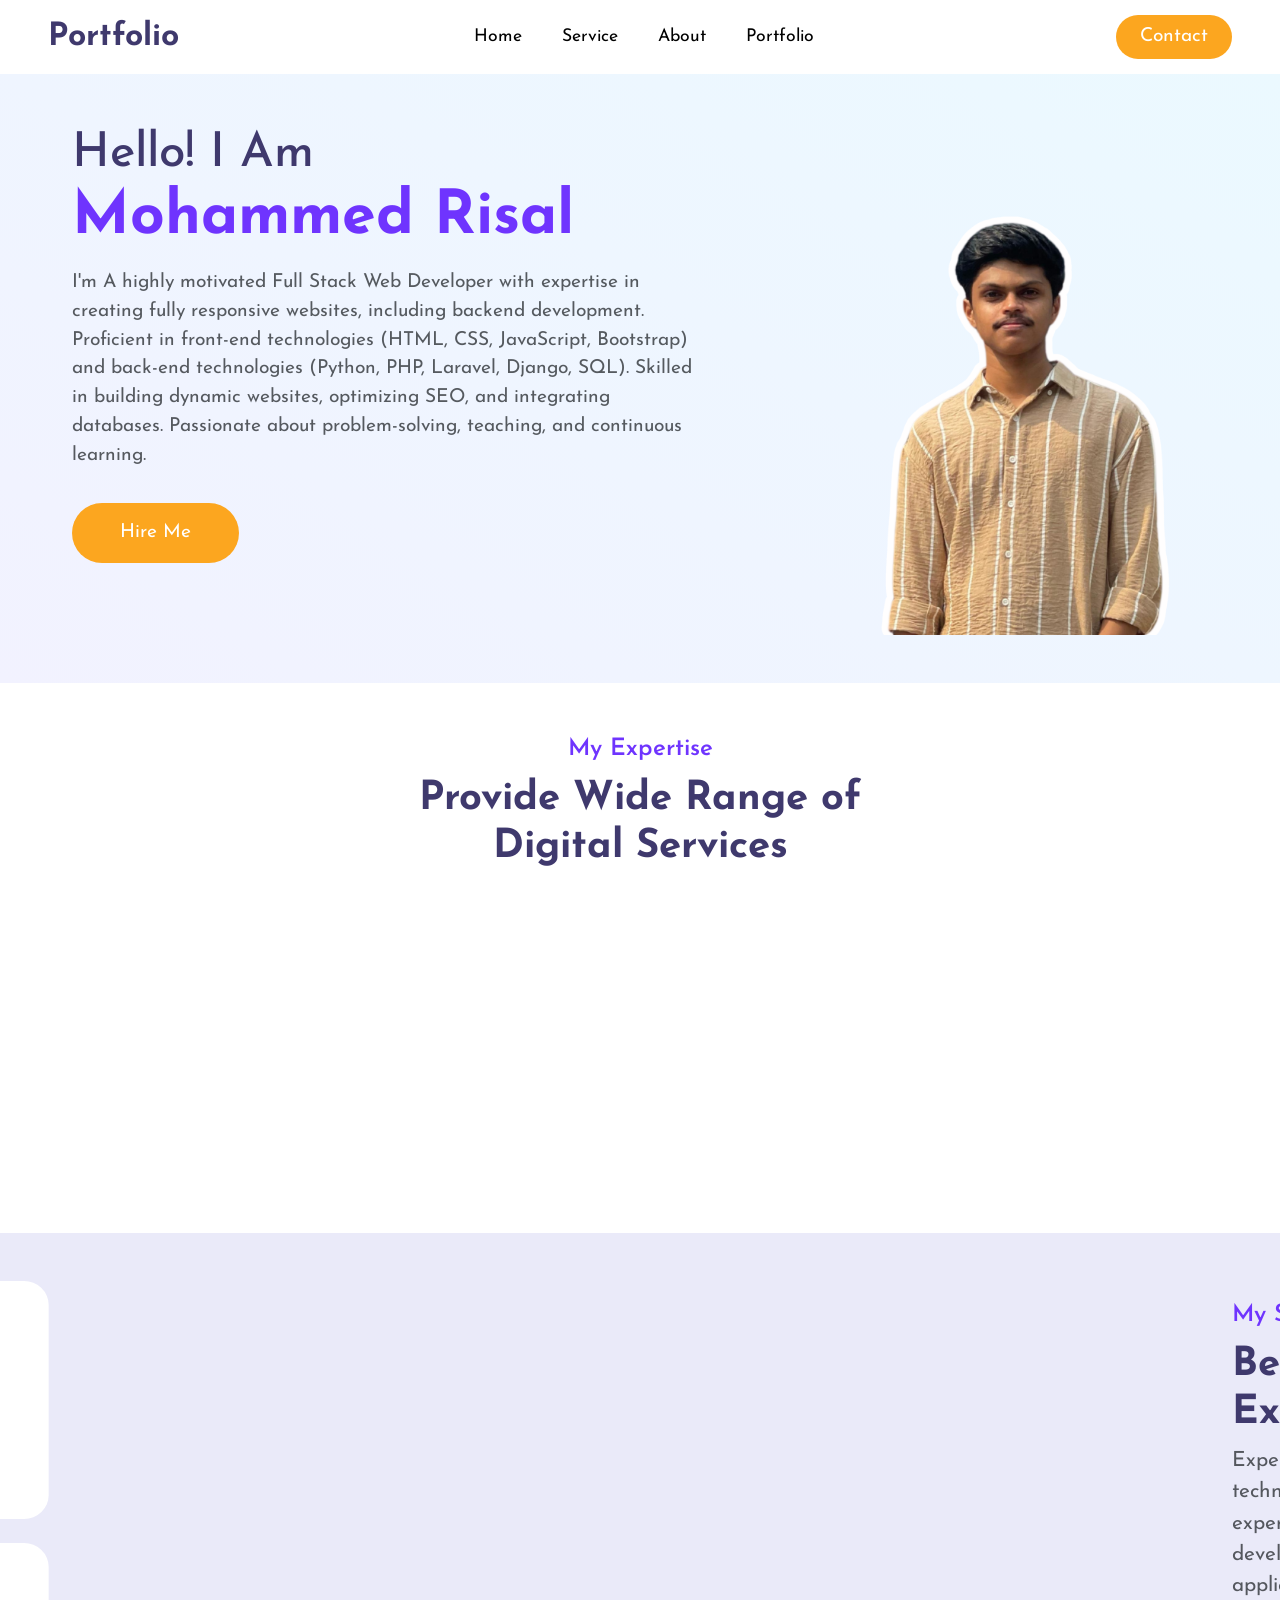
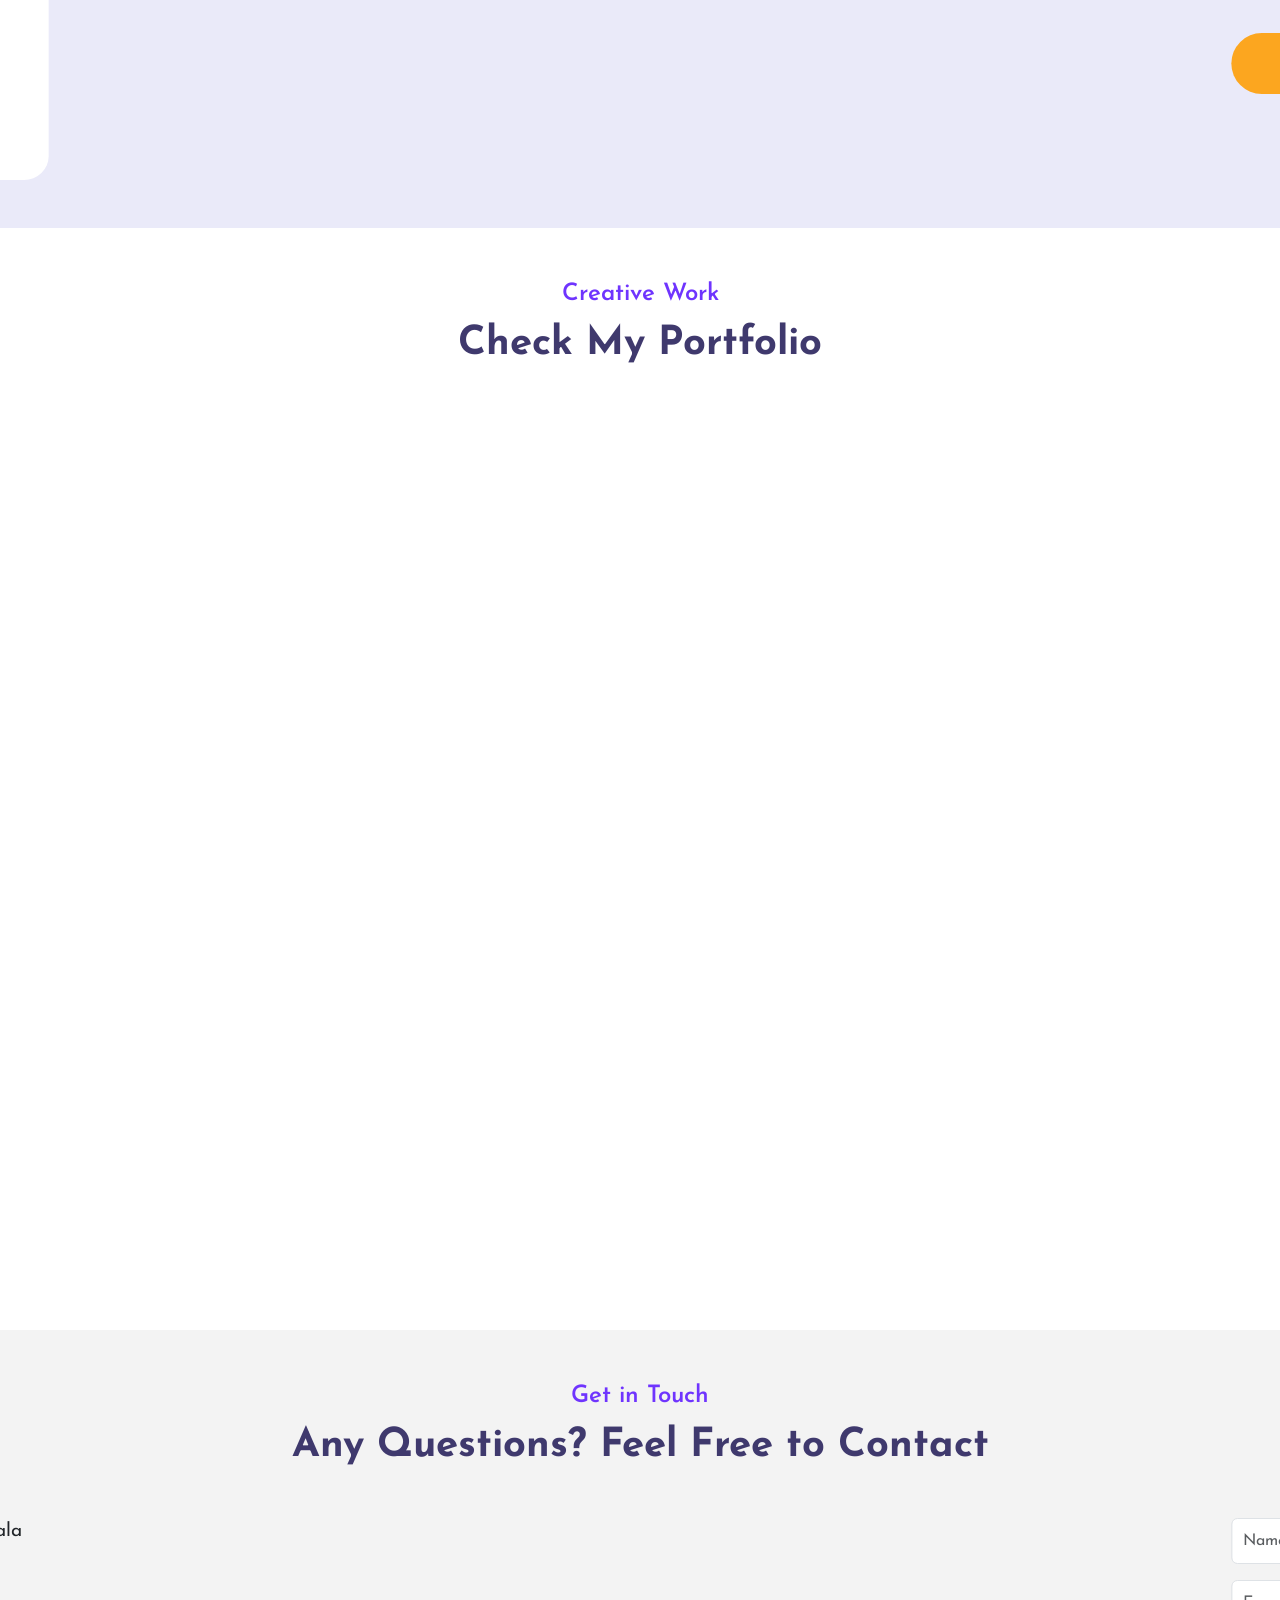
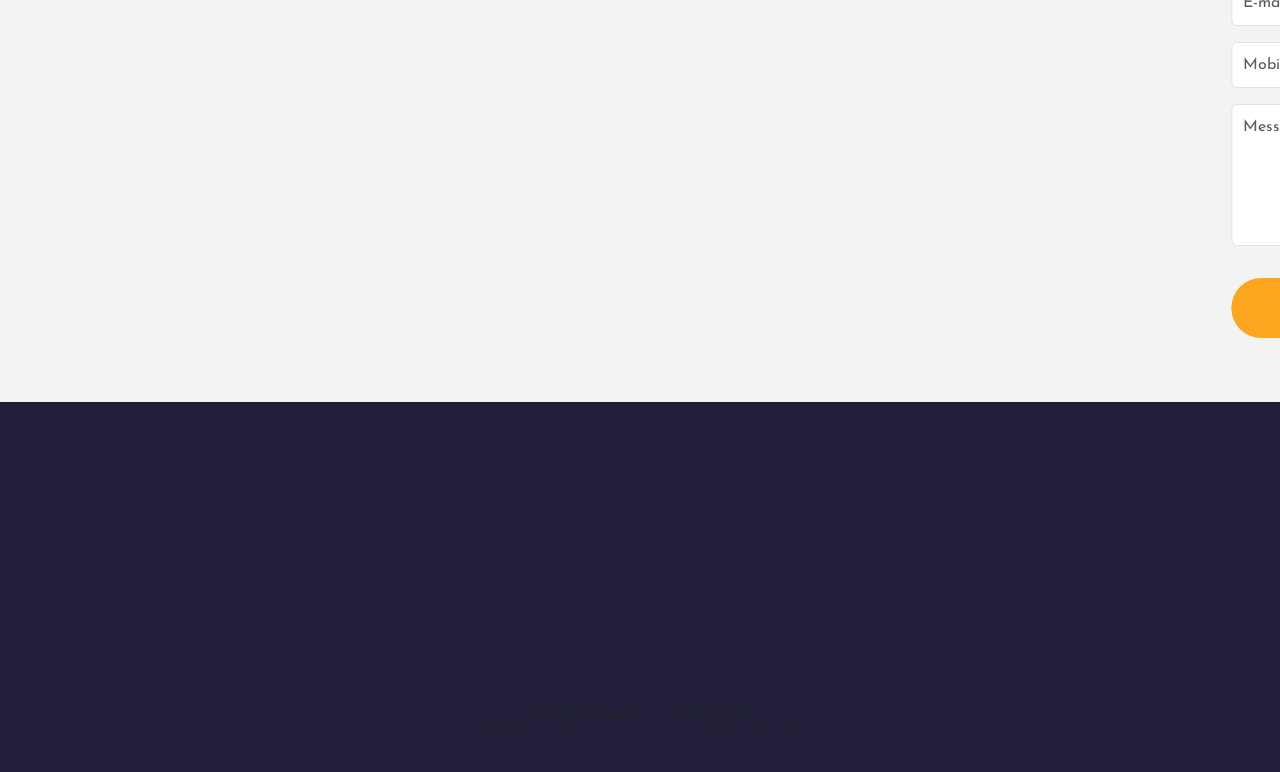
<file: index.html>
<!DOCTYPE html>
<html lang="en">
  <head>
    <meta charset="UTF-8" />
    <meta http-equiv="X-UA-Compatible" content="IE=edge" />
    <meta name="viewport" content="width=device-width, initial-scale=1.0" />
    <title>Mohammed Risal</title>
    <link rel="apple-touch-icon" sizes="180x180" href="images/picofme.png">
<link rel="icon" type="image/png" sizes="32x32" href="images/picofme.png">
<link rel="icon" type="image/png" sizes="16x16" href="images/picofme.png">
    <!-- bootstrap css cdn link  -->
    <link
      href="https://cdn.jsdelivr.net/npm/bootstrap@5.2.3/dist/css/bootstrap.min.css"
      rel="stylesheet"
      integrity="sha384-rbsA2VBKQhggwzxH7pPCaAqO46MgnOM80zW1RWuH61DGLwZJEdK2Kadq2F9CUG65"
      crossorigin="anonymous"
    />

    <!-- custom css file -->
    <link rel="stylesheet" href="css/style.css" />

    <!-- google font link -->
    <link rel="preconnect" href="https://fonts.googleapis.com" />
    <link rel="preconnect" href="https://fonts.gstatic.com" crossorigin />
    <link
      href="https://fonts.googleapis.com/css2?family=Josefin+Sans:wght@300;400;500;600;700&display=swap"
      rel="stylesheet"
    />

    <!-- bootstrap icon cdn link  -->
    <link
      rel="stylesheet"
      href="https://cdn.jsdelivr.net/npm/bootstrap-icons@1.10.4/font/bootstrap-icons.css"
    />

    <!-- for adding animation to website we have use AOS library 
    AOS Library css file cdn link -->
    <link rel="stylesheet" href="https://unpkg.com/aos@next/dist/aos.css" />

    <!-- jquery cdn link  -->
    <script src="https://ajax.googleapis.com/ajax/libs/jquery/3.6.4/jquery.min.js"></script>
  </head>
  <body>
    <!-- navbar starts -->
    <nav
      id="navbar-top"
      class="navbar navbar-expand-lg navbar-light bg-white sticky-top"
    >
      <div class="container-fluid px-5">
        <a class="navbar-brand fw-bold fs-2" href="#" style="color: #3f396d"
          >Portfolio</a
        >
        <button
          class="nav-menu d-md-none"
          type="button"
          data-bs-toggle="collapse"
          data-bs-target="#navbarNav"
        >
          <i class="bi bi-menu-button-fill"></i>
        </button>
        <div
          class="collapse navbar-collapse justify-content-center"
          id="navbarNav"
        >
          <ul class="navbar-nav gap-4" style="font-size: 1.1rem">
            <li class="nav-item">
              <a class="nav-link" aria-current="page" href="#">Home</a>
            </li>
            <li class="nav-item">
              <a class="nav-link" href="#service">Service</a>
            </li>
            <li class="nav-item">
              <a class="nav-link" href="#about">About</a>
            </li>
            <li class="nav-item">
              <a class="nav-link" href="#portfolio">Portfolio</a>
            </li>
            <!--li class="nav-item">
              <a class="nav-link" href="#testimonial">Testimonials</a>
            </li-->
          </ul>
        </div>
        <button class="c-btn ms-4 py-2 px-4 rounded-pill d-none d-md-block">Contact</button>
      </div>
    </nav>
    <!-- navbar ends here -->

    <!-- home section starts  -->
    <section class="home pt-5 pb-5" id="home">
      <div class="row justify-content-evenly align-middle">
        <!-- here data-aos is used for adding aos animation  -->
        <div class="col-10 col-md-6 text-center text-md-start" data-aos="slide-right">
          <h2 style="color: #3f396d">
            Hello! I Am <br /><span class="c-orange">Mohammed Risal</span>
          </h2>
          <p class="text-muted">
            I'm A highly motivated Full Stack Web Developer with expertise in creating fully responsive websites, including backend development. Proficient in front-end technologies 
            (HTML, CSS, JavaScript, Bootstrap) and back-end technologies (Python, PHP, Laravel, Django, SQL). Skilled in building dynamic websites, optimizing SEO, and integrating databases. Passionate about problem-solving, teaching, and continuous learning.
          </p>
          <button class="c-btn h-btn mt-3 py-3 px-5 rounded-pill">
            Hire Me
          </button>
          <a href="" class="link ms-4 d-none">See My Work</a>
        </div>
        <div class="col-10 col-md-4 d-none d-md-block">
          <img src="images\Untitled design (1).png" class="img-fluid" alt="" />
        </div>
      </div>
    </section>
    <!-- home section ends here -->

    <!-- expertise section starts -->
    <section class="expertise mt-5" id="service">
      <div class="heading text-center">
        <small>My Expertise</small>
        <h3>
          Provide Wide Range of <br />
          Digital Services
        </h3>
      </div>
      <div class="row justify-content-evenly mt-5">
        <div class="col-10 col-md-4" data-aos="fade-up">
          <div class="service-card">
            <div class="img">
              <img
                src="images/service-icon1.png"
                class="w-25 img-fluid img"
                alt=""
              />
            </div>
            <div class="content mt-3">
              <h4>Web Design</h4>
              <p class="text-muted">
                I provide a better and unique design for youe websites
              </p>
              <!--a href="" class="link">Read More</a-->
            </div>
          </div>
        </div>
        <div class="col-md-4 col-10" data-aos="fade-up">
          <div class="service-card">
            <div class="img">
              <img
                src="images/service-icon2.png"
                class="w-25 img-fluid img"
                alt=""
              />
            </div>
            <div class="content mt-3">
              <h4>Web Development</h4>
              <p class="text-muted">
                Passionate about crafting dynamic and responsive websites, ensuring seamless functionality and
                 user experience with modern technologies.
              </p>
              <!--a href="" class="link">Read More</a-->
            </div>
          </div>
        </div>
        <div class="col-md-4 col-10" data-aos="fade-up">
          <div class="service-card">
            <div class="img">
              <img
                src="images/service-icon3.png"
                class="w-25 img-fluid img"
                alt=""
              />
            </div>
            <div class="content mt-3">
              <h4>Debugging</h4>
              <p class="text-muted">
                Debugging errors, fixing issues, and optimizing code to ensure
                 smooth functionality and seamless performance.
              </p>
              <!--a href="" class="link">Read More</a-->
            </div>
          </div>
        </div>
      </div>
    </section>
    <!-- expertise section ends here -->

    <!-- skill section starts -->
    <section class="skill mt-5 py-5" id="about">
      <div class="row justify-content-evenly">
        <div class="col-10 col-md-5 skill-with-progress" data-aos="slide-right">
          <div class="row justify-content-evenly">
            <div class="col-10 col-md-6">
              <div class="progress-card ms-3 ms-md-0">
                <div class="circular-progress html-css">
                  <span class="progress-value html-progress">0%</span>
                </div>
                <br />
                <span class="text">HTML & CSS</span>
              </div>
            </div>
            <div class="col-10 col-md-6 mt-4 mt-md-0">
              <div class="progress-card ms-3 ms-md-0">
                <div class="circular-progress javascript">
                  <span class="progress-value javascript-progress">0%</span>
                </div>
                <br />
                <span class="text">JavaScript</span>
              </div>
            </div>
          </div>
          <div class="row justify-content-evenly mt-4">
            <div class="col-10 col-md-6">
              <div class="progress-card ms-3 ms-md-0">
                <div class="circular-progress python">
                  <span class="progress-value python-progress">0%</span>
                </div>
                <br />
                <span class="text">Python (Django)</span>
              </div>
            </div>
            <div class="col-10 col-md-6 mt-4 mt-md-0">
              <div class="progress-card ms-3  ms-md-0">
                <div class="circular-progress php">
                  <span class="progress-value php-progress">0%</span>
                </div>
                <br>
                <span class="text">PHP (Laravel)</span>
              </div>
            </div>
          </div>
        </div>
        <div class="col-10 col-md-5 skill-detail" data-aos="slide-left">
          <div class="heading mt-5 mt-md-3">
            <small>My Skills</small>
            <h3>Beautiful & Unique Digital Experiences</h3>
            <p class="text-muted">
              Expert in crafting seamless web solutions with modern technologies, ensuring optimal performance and user experience. Skilled in both front-end and back-end development, problem-solving, 
              and creating scalable applications.
            </p>
           
            <button class="c-btn h-btn mt-3 py-3 px-5 rounded-pill">
              <!-- here download attribute is used for adding download functionality to button  -->
              <a href="images\mohammed-risal (2).pdf" download="Mohammed_risal_resume.pdf" class="resume-button" target="_blank"
                style="text-decoration: none;color: #fff;">
                Download CV</a
              >
            </button>
          </div>
        </div>
      </div>
    </section>
    <!-- skill section end here -->

    <!-- portfolio section starts here -->
    <section class="portfolio" id="portfolio">
      <div class="heading text-center pt-5">
        <small>Creative Work</small>
        <h3>Check My Portfolio</h3>
      </div>

      <div id="myBtnContainer" class="text-center mt-4">
        <!-- here we will create custom attribute using data- for filtering -->
        <button class="filter-item" data-filter="all"><!--All--></button>
        <button class="filter-item" data-filter="game"><!--Game--></button>
        <button class="filter-item" data-filter="webapp"><!--Web App--></button>
        <button class="filter-item" data-filter="website"><!--Website--></button>
        <button class="filter-item" data-filter="brand"><!--Brand--></button>
      </div>
      <div class="portfolio-body">
        <div class="row justify-content-evenly px-4">
          <div class="post col-md-4 game all col-10 mt-3 mt-md-0" data-aos="fade-up">
            <div class="card">
              <img src="images/2048game.png" class="card-img-top" alt="..." />
              <div class="card-body text-center">
                <h4 class="card-title">2048 Game</h4>
                <span class="badge bg-secondary badge-pill">HTML&CSS</span>
                <span class="badge bg-secondary badge-pill">JavaScript</span>
                <span class="badge bg-secondary badge-pill mb-2">Game</span
                ><br />
                <a href="https://devriz1.github.io/2048/" target="_blank" class="link">Read More</a>
              </div>
            </div>
          </div>
          <div class="post col-md-4 website all col-10 mt-3 mt-md-0" data-aos="fade-up">
            <div class="card">
              <img
                src="images/currency-converter.png"
                class="card-img-top"
                alt="..."
              />
              <div class="card-body text-center">
                <h4 class="card-title">Converter App</h4>
                <span class="badge bg-secondary badge-pill">HTML&CSS</span>
                <span class="badge bg-secondary badge-pill">JavaScript</span>
                <span class="badge bg-secondary badge-pill mb-2">Website</span
                ><br />
                <a href="https://devriz1.github.io/currency-converter/" class="read-more-btn link" target="_blank">Read More</a>
              </div>
            </div>
          </div>
          <div class="post col-md-4 webapp all col-10 mt-3 mt-md-0" data-aos="fade-up">
            <div class="card">
              <img src="images\expense tracker.jpg" class="card-img-top" alt="..." />
              <div class="card-body text-center">
                <h4 class="card-title">Expense Tracker</h4>
                <span class="badge bg-secondary badge-pill">HTML&CSS</span>
                <span class="badge bg-secondary badge-pill">JavaScript</span>
                <span class="badge bg-secondary badge-pill mb-2">WebApp</span
                ><br />
                <a href="https://devriz1.github.io/tracker/" target="_blank" class="read-more-btn link">Read More</a>
              </div>
            </div>
          </div>
        </div>
        <div class="row justify-content-evenly mt-4 px-4">
          <div class="post col-md-4 game all col-10 mt-3 mt-md-0" data-aos="fade-up">
            <div class="card">
              <img src="images\bulkmailer.jpg" class="card-img-top" alt="..." />
              <div class="card-body text-center">
                <h4 class="card-title">Bulk Mailing system</h4>
                <span class="badge bg-secondary badge-pill">HTML&CSS</span>
                <span class="badge bg-secondary badge-pill">JavaScript</span>
                <span class="badge bg-secondary badge-pill">Python (Django)</span>
                <span class="badge bg-secondary badge-pill mb-2">App</span
                ><br />
                <a href="#" class="read-more-btn link">Read More</a>
              </div>
            </div>
          </div>
          <div class="post col-md-4 website all col-10 mt-3 mt-md-0" data-aos="fade-up">
            <div class="card">
              <img src="images/tictactoe.jpg" class="card-img-top" alt="..." />
              <div class="card-body text-center">
                <h4 class="card-title">TicTacToe Game</h4>
                <span class="badge bg-secondary badge-pill">HTML&CSS</span>
                <span class="badge bg-secondary badge-pill">JavaScript</span>
                <span class="badge bg-secondary badge-pill mb-2">Game</span
                ><br />
                <a href="https://devriz1.github.io/tic-tac-toe/" target="_blank" class="read-more-btn link">Read More</a>
              </div>
            </div>
          </div>
          <div class="post col-md-4 all col-10 mt-3 mt-md-0" data-aos="fade-up">
            <div class="card">
              <img
                src="images/lang-translator.png"
                class="card-img-top"
                alt="..."
              />
              <div class="card-body text-center">
                <h4 class="card-title">Lang Translator</h4>
                <span class="badge bg-secondary badge-pill">HTML&CSS</span>
                <span class="badge bg-secondary badge-pill">JavaScript</span>
                <span class="badge bg-secondary badge-pill mb-2">Web App</span
                ><br />
                <a href="#" class="read-more-btn link">Read More</a>
              </div>
            </div>
          </div>
        </div>
      </div>
    </section>
    <!-- portfolio section ends here -->

    <!-- testimonial section starts  -->
    <!--section class="testimonial mt-5 pt-5" id="testimonial">
      <div class="row justify-content-evenly">
        <div class="col-md-4 col-10" data-aos="slide-right">
          <img src="images/tastimonials-img.png" class="img-fluid" alt="" />
        </div>
        <div class="col-md-6 col-10 mt-5" data-aos="slide-left">
          <div class="heading">
            <small>Testimonials</small>
            <h3>Happy Clients Feedback</h3>
            <!-- here we will use carousel element from bootstrap >
            <div
              id="carouselExampleControls"
              class="carousel slide"
              data-bs-ride="carousel"
            >
              <div class="carousel-inner">
                <div class="carousel-item active">
                  <div class="row justify-content-evenly">
                    <div class="col-2 text-center">
                      <i class="bi bi-quote"></i>
                    </div>
                    <div class="col-10">
                      <p class="text-muted">
                        Quisruam est, qui dolorem ipsum quia dolor sit amet,
                        consecteaur aeci velit, sed quia non numquam eius modi
                        tempora incidunt ut lao magnam aliquam quaerat ...
                      </p>
                      <h4>Kevin Andrew</h4>
                      <small class="fs-6 text-muted">CEO of Company</small>
                    </div>
                  </div>
                </div>
                <div class="carousel-item">
                  <div class="row justify-content-evenly">
                    <div class="col-2 text-center">
                      <i class="bi bi-quote"></i>
                    </div>
                    <div class="col-10">
                      <p class="text-muted">
                        Quisruam est, qui dolorem ipsum quia dolor sit amet,
                        consecteaur aeci velit, sed quia non numquam eius modi
                        tempora incidunt ut lao magnam aliquam quaerat ...
                      </p>
                      <h4>Kevin Andrew</h4>
                      <small class="fs-6 text-muted">CEO of Company</small>
                    </div>
                  </div>
                </div>
                <div class="carousel-item">
                  <div class="row justify-content-evenly">
                    <div class="col-2 text-center">
                      <i class="bi bi-quote"></i>
                    </div>
                    <div class="col-10">
                      <p class="text-muted">
                        Quisruam est, qui dolorem ipsum quia dolor sit amet,
                        consecteaur aeci velit, sed quia non numquam eius modi
                        tempora incidunt ut lao magnam aliquam quaerat ...
                      </p>
                      <h4>Kevin Andrew</h4>
                      <small class="fs-6 text-muted">CEO of Company</small>
                    </div>
                  </div>
                </div>
              </div>
              <button
                class="nextprev-btn rounded-pill prev-btn"
                type="button"
                data-bs-target="#carouselExampleControls"
                data-bs-slide="prev"
              >
                <i class="bi bi-arrow-left-circle-fill prev"></i>
                <span class="visually-hidden">Previous</span>
              </button>
              <button
                class="nextprev-btn rounded-pill next-btn"
                type="button"
                data-bs-target="#carouselExampleControls"
                data-bs-slide="next"
              >
                <i class="bi bi-arrow-right-circle-fill next"></i>
                <span class="visually-hidden">Next</span>
              </button>
            </div>
          </div>
        </div>
      </div>
    </section>
    <!-- testimonial ends here -->
    <!-- contact section starts -->
    <section class="contact py-5" id="contact">
      <div class="heading text-center">
        <small>Get in Touch</small>
        <h3>Any Questions? Feel Free to Contact</h3>
      </div>
      <div class="row justify-content-evenly mt-5">
        <div class="col-md-5 col-10 contact-details" data-aos="slide-right">
          <div class="row justify-content-evenly">
            <div class="col-1">
              <i class="bi bi-geo-alt-fill"></i>
            </div>
            <div class="col-11">
              <p>Padannelakath (H) Ponnani, Malappuram, Kerala</p>
            </div>
          </div>
          <div class="row justify-content-evenly">
            <div class="col-1">
              <i class="bi bi-telephone-fill"></i>
            </div>
            <div class="col-11">
              <p>+91 9544256456</p>
            </div>
          </div>
          <div class="row justify-content-evenly">
            <div class="col-1">
              <i class="bi bi-send-fill"></i>
            </div>
            <div class="col-11">
              <p>risalrichu01@gmail.com</p>
            </div>
          </div>
          <div class="row justify-content-evenly">
            <div class="col-1">
              <i class="bi bi-globe-americas"></i>
            </div>
            <div class="col-11">
              <p>devriz1.github.io/portfolio</p>
            </div>
          </div>
        </div>
        <div class="col-md-5 col-10 mt-3 mt-md-0" data-aos="slide-left">
          <div class="contact-form">
            <form id="contactForm" >
            <div class="mb-3">
              <input
                type="text"
                class="form-control"
                id="name"
                name="name"
                placeholder="Name"
              />
            </div>
            <div class="mb-3">
              <input
                type="email"
                class="form-control"
                id="email"
                name="email"
                placeholder="E-mail"
              />
            </div>
            <div class="mb-3">
              <input
                type="text"
                class="form-control"
                id="mobile"
                name="mobile"
                placeholder="Mobile No."
              />
            </div>
            <div class="mb-3">
              <textarea
                class="form-control"
                id="message"
                name="message"
                placeholder="Message"
                rows="5"
              ></textarea>
            </div>
            <button type="submit"  class="c-btn h-btn mt-3 py-3 px-5 rounded-pill">
              Submit
            </button>
            <p id="statusMsg" style="margin-top: 10px;"></p>
          </div>
          </div>
        </div>
        </form>
      </div>
    </section>
    <!-- contact section ends here -->

      <!-- now we will make back to top button when user click on it it will be redirected to top page  -->
    <button
      type="button"
      class="btn btn-floating btn-lg rounded-pill"
      id="btn-back-to-top"
    >
      <i class="bi bi-arrow-up"></i>
    </button>

    <!-- footer section starts  -->
    <footer class="text-center text-muted py-4">
      <h3 class="text-white pt-4" data-aos="fade-up">Portfolio</h3>
      <div class="link-group mt-5" data-aos="fade-up">
        <a href="#home">Home</a>
        <div class="vr"></div>
        <a href="#about">About</a>
        <div class="vr"></div>
        <a href="#service">Service</a>
        <div class="vr"></div>
        <a href="#portfolio">Portfolio</a>
        <div class="vr"></div>
        <a href="#contact">Contact</a>
      </div>
      <div class="social-links mt-5" data-aos="fade-up">
        <button href="" class="rounded-pill instagram" onclick="window.open('https://www.instagram.com/risa_al_/', '_blank')">
          <i class="bi bi-instagram"></i>
        </button>
        <button class="rounded-pill whatsapp" onclick="window.open('https://wa.me/9544256456', '_blank')">
          <i class="bi bi-whatsapp"></i>
      </button>
        <button  class="rounded-pill github" onclick="window.open('https://github.com/Devriz1','_blank')">
          <i class="bi bi-github"></i>
        </button>
      </div>
      <hr class="text-muted my-4" />

      <p>Copyright 2025 Portfolio | All Rights Reserved.</p>
    </footer>
    <!-- footer section ends here -->

      <!-- bootstrap javascript cdn link  -->
    <script
      src="https://cdn.jsdelivr.net/npm/bootstrap@5.2.3/dist/js/bootstrap.bundle.min.js"
      integrity="sha384-kenU1KFdBIe4zVF0s0G1M5b4hcpxyD9F7jL+jjXkk+Q2h455rYXK/7HAuoJl+0I4"
      crossorigin="anonymous"
    ></script>

    <!-- AOS library javascript link  -->
    <script src="https://unpkg.com/aos@next/dist/aos.js"></script>
    <script>
      // initializing AOS library
      AOS.init({
        duration: 1000,
        offset: 50,
      });
    </script>
    <!-- custom js file linking -->
    <script src="js/script.js"></script>
    
  </body>
</html>
</file>
<file: css/style.css>
/* appling google font over the website  */
body{
    font-family: 'Josefin Sans', sans-serif;
    font-weight: 400;
    overflow-x: hidden;
}
/* styling menu icon */
.nav-menu{
    border: none;
    background-color: #fff;
    font-size: 1.5rem;
    color: #fca61f;
}
/* styling navbar links  */
.navbar-nav a{
    color: black;
    position: relative;
}
.navbar-nav a:hover{
    color: #fca61f;
}
.navbar-nav a:after {    
    background: none repeat scroll 0 0 transparent;
    bottom: 0;
    content: "";
    display: block;
    height: 2px;
    left: 50%;
    top: 35px;
    position: absolute;
    background: #fca61f;
    transition: width 0.3s ease 0s, left 0.3s ease 0s;
    width: 0;
  }
.navbar-nav a:hover:after { 
    width: 100%; 
    left: 0; 
  }
  /* styling contact btn  */
.c-btn{
    border: none;
    background: #fca61f;
    color: #fff;
    font-size: 1.2rem;
}
/* styling home section starts */
.home{
    background: linear-gradient(33deg, rgba(242,242,255,1) 0%, rgba(235,249,255,1) 100%);
    padding: 30px 0px 10px 0px;
}
.home h2{
    font-size: 3rem;
    line-height: 4rem;
}
.c-orange{
    color: #6f34fe;
    font-weight: 700;
    font-size: 3.8rem;
}
.home p{
    width: fit-content;
    margin-top: 1rem;
    font-size: 1.2rem;
}
.h-btn:hover{
    background: #6f34fe;
    color: #fff;
    transform: translateY(-20px);
    transition-duration: 1s;
}
.link{
    text-decoration: none;
    font-size: 1.2rem;
    color: #fca61f;
    position: relative;
}
.link::after{
    content: '';
    position: absolute;
    width: 100%;
    transform: scaleX(0);
    height: 2px;
    bottom: 0;
    left: 0;
    top: 20px;
    background-color: #6f34fe;
    transform-origin: bottom right;
    transition: transform 0.25s ease-out;
}
.link:hover{
    color: #6f34fe;
}
.link:hover::after{
    transform: scaleX(1);
    transform-origin: bottom left;
}
/* adding animation to home section image  */
.home img{
    animation: floatimg 4s ease-in-out infinite;
}

@keyframes floatimg {
    0%{
        transform: translateX(0);
    }
    50%{
        transform: translateX(-24px);
    }
    100%{
        transform: translateX(0);
    }
}

/* expertise section starts */
.heading small{
    color: #6f34fe;
    font-size: 1.5rem;
    font-weight: 600;
}
.heading h3{
    margin-top: 0.5rem;
    color: #3f396d;
    font-size: 2.5rem;
    font-weight: 700;
}
.expertise h4{
    color: #3f396d;
    font-weight: 700;
}
.expertise a{
    text-decoration: none;
    color: #fca61f;
}
.expertise a:hover{
    color: #6f34fe;
}
.expertise .service-card{
    text-align: center;
    padding: 15px 15px;
    border-radius: 0.7rem;
}

/* skill section starts */
.skill{
    background-color: rgb(234, 234, 249);
    overflow-x: hidden;
}
.progress-card{
    padding: 12% 10% 10% 15%;
    background-color: #fff;
    text-align: center;
    border-radius: 10%;
}
.progress-card:hover{
    transform: scale(1.1,1.1);
    transition-duration: 0.6s;
}
.circular-progress{
    position: relative;
    height: 130px;
    width: 130px;
    border-radius: 50%;
    background: conic-gradient(#7d2ae8 3.6deg, #ededed 0deg);
    display: flex;
    align-items: center;
    justify-content: center;
}
.circular-progress::before{
    content: "";
    position: absolute;
    height: 120px;
    width: 120px;
    border-radius: 50%;
    background-color: #fff;
}
.progress-value{
    position: relative;
    font-size: 1.5rem;
    font-weight: 600;
}
.html-progress{
    color: #fca61f;
}
.javascript-progress{
    color: #6f34fe;
}
.python-progress{
    color: #20c997;
}
.php-progress{
    color: #3f396d;
}
.text{
    font-size: 1.2rem;
    font-weight: 500;
}
.heading p{
    font-size: 1.3rem;
}

/* portfolio section starts */
#myBtnContainer{
    margin-bottom: 45px;
}
#myBtnContainer button{
  border: none;
  color: black;
  background: transparent;
  font-size: 20px;
  font-weight: 600;
  cursor: pointer;   
  display: inline-block;
  margin: 0 25px;
}
#myBtnContainer button:hover{
    color: #fca61f;
}

#myBtnContainer button:focus{
    outline: none;
}
.post .content h4{
    font-size: 1rem;
    font-weight: 700;
}
.post .card{
    border: none;
}

/* testimonial section starts */
.testimonial img:hover{
    transform: scale(1.2,1.2);
    transition-duration: 1s;
}
.testimonial h4{
    color: #3f396d;
}
.testimonial i{
    font-size: 2.9rem;
    color: #fca61f;
    
}
.testimonial .nextprev-btn{
    border: none;
    background-color: #fff;
}
.prev:hover,.prev-btn:hover{
    color:#6f34fe;
    transform: translateX(-10px);
    transition-duration: 1s;
}
.next:hover,.next-btn:hover{
    color:#6f34fe;
    transform: translateX(10px);
    transition-duration: 1s;
}


/* styling modal group  */
.btn-c{
    margin-left: 94%;
    background-color: transparent;
    border: none;
    color: #fff;
    font-size: 2rem;
    margin-top: -3%;
}
.btn-c i{
    color: #fca61f;
}
.modal-body .content span{
    font-size: 1rem;
}
.modal-body .content small{
    font-size: 1rem;
    color: #6f34fe;
}
/* contact section starts */
.contact{
    background-color: #f3f3f3;
    overflow-x: hidden;
}
.contact-details i{
    font-size: 1.5rem;
    color: #fca61f;
}
.contact-details p{
    font-size: 1.2rem;
    margin-left: 1rem;
}
.contact-form .form-control:focus{
    box-shadow: none;
    border: 1px solid #fca61f;
}
.contact-form .form-control{
    padding: 10px 10px;
    width: 80%;
}

/* footer section starts */
footer{
    background-color: #211e39;
}

footer .link-group a{
    margin-left: 10px;
    margin-right: 10px;
    text-decoration: none;
    color: #6c757d;
    font-size: 1.1rem;
    margin-top: 1rem;
}
footer .link-group a:hover{
    color: #fca61f;
}
.social-links button{
    border: none;
    margin-right: 1rem;
    font-size: 1.2rem;
    background-color: #fff;
    padding: 14px 15px 10px 15px;
}
.social-links .instagram{
    color: #f33a7e;
}
.social-links button:hover{
    color: #fff;
    transform: translateY(-20px);
    transition-duration: 1s;
}
.social-links .instagram:hover{
    background-color: #f33a7e;
}
.social-links .whatsapp{
    color: #25D366;
}
.social-links .whatsapp:hover{
    background-color: #25D366;
}
.social-links .github{
    color: #211e39;
}
.social-links .github:hover{
    background-color: #000000;
}

/* styling back to top button */
#btn-back-to-top {
    position: fixed;
    bottom: 40px;
    right: 40px;
    display: none;
    font-size: 1.4rem;
    background-color: #fca61f;
    color: #fff;
    animation: pulse 3s infinite;
}



/* Add these improved mobile styles to your CSS file */

/* Global mobile adjustments */
@media (max-width: 768px) {
    .home h2 {
      font-size: 1.8rem;
      line-height: 2.5rem;
    }
    .c-orange {
      font-size: 2.5rem;
    }
    .service-card {
      margin-bottom: 20px;
    }
    .progress-card {
      margin-bottom: 15px;
      padding: 8% 5%;
    }
    .portfolio .card {
      margin-bottom: 20px;
    }
    .contact-details {
      margin-bottom: 25px;
    }
    .link-group a {
      font-size: 0.9rem;
      padding: 0 8px;
    }
    .social-links button {
      margin: 0 5px;
    }
    
    /* Make contact form responsive */
    .contact-form .form-control {
      width: 100%;
      padding: 8px;
    }
    
    /* Adjust buttons size for mobile */
    .c-btn {
      padding: 10px 20px !important;
      font-size: 1rem;
    }
    
    /* Improve circular progress cards layout */
    .progress-card {
      margin-left: 0 !important;
    }
  }
  
  @media (max-width: 576px) {
    .home h2 {
      font-size: 1.5rem;
      line-height: 2rem;
    }
    .c-orange {
      font-size: 2rem;
    }
    .heading h3 {
      font-size: 1.5rem;
    }
    .c-btn {
      padding: 8px 16px !important;
      font-size: 0.9rem;
    }
    .portfolio .badge {
      font-size: 0.7rem;
    }
    
    /* Better footer layout for very small screens */
    .link-group {
      display: flex;
      flex-direction: column;
      gap: 10px;
      align-items: center;
    }
    .link-group .vr {
      display: none;
    }
    
    /* Fix navigation spacing */
    .navbar-nav {
      gap: 0 !important;
    }
    .navbar-nav .nav-item {
      margin: 5px 0;
      text-align: center;
    }
    
    /* Add contact button to mobile menu */
    .mobile-contact-btn {
      display: block;
      margin: 10px auto;
      padding: 8px 20px;
    }
    
    /* Make contact details more compact */
    .contact-details p {
      margin-left: 0.5rem;
      font-size: 1rem;
    }
  }
</file>
